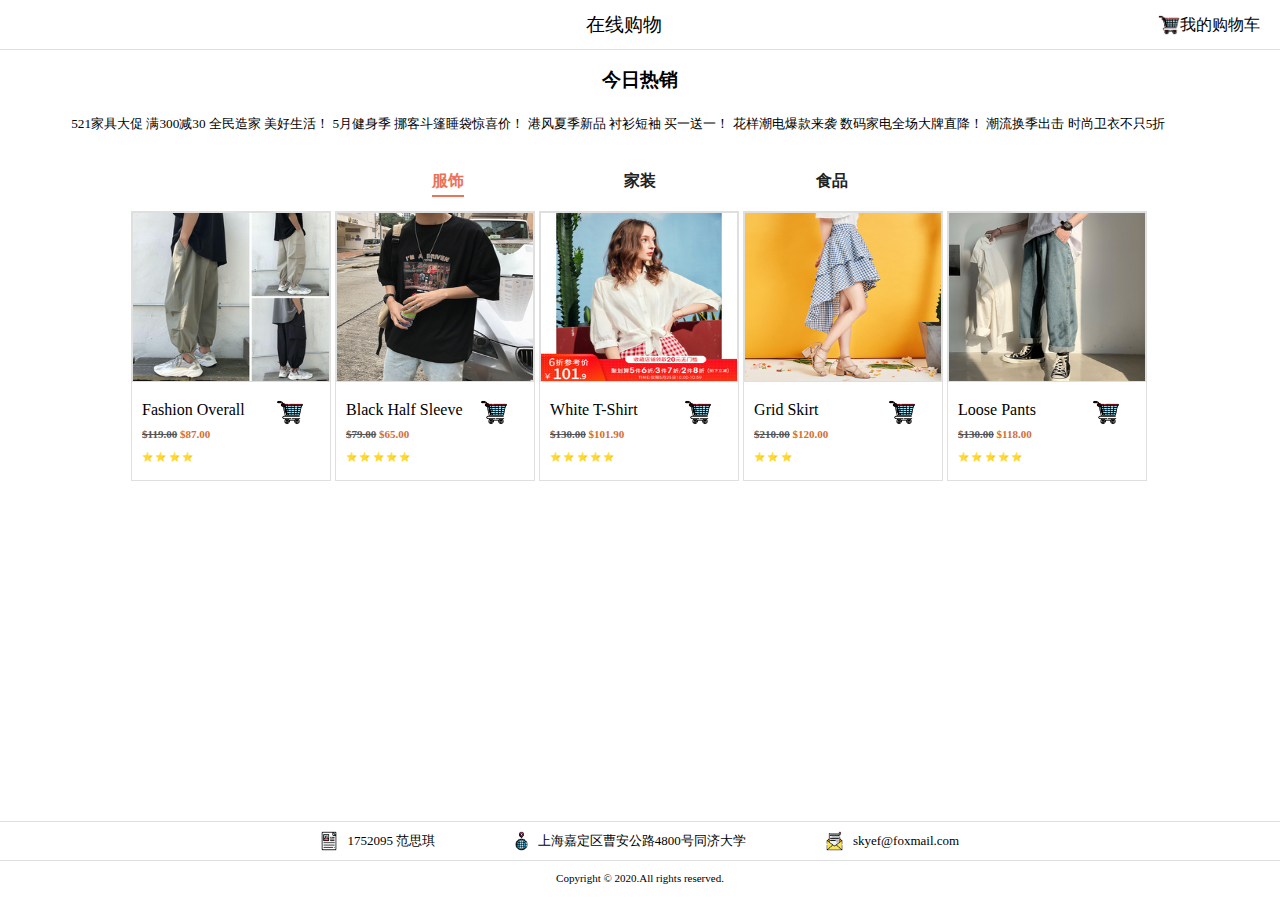
<file: web/index.html>
<!DOCTYPE html>
<html>


<head>
    <meta charset="UTF-8">
    <title>
        online shopping
    </title>
    <!-- import CSS -->
    <!--    <link rel="stylesheet" href="https://unpkg.com/element-ui/lib/theme-chalk/index.css">-->
    <link rel="stylesheet" href="css/ui.css">
    <script src="js/ui.js"></script>
    <script src="js/post.js"></script>
</head>

<body>
<!--上面的bar-->
<div class="title">
    <a href="login.html" id="login">登录</a>
    <div id="title-name"><a href="index.html" style="text-decoration: none;color: #000">在线购物</a></div>
    <a id="jump_cart" href="cart.html">
        <img src="resource/icon/shopping_cart.png" alt="" id="icon_cart">
        <!--        resource/icon/shopping_cart.png-->
        <div>我的购物车</div>
    </a>
</div>
<!--内容界面商品展示-->
<div id="app" style="width: 90%;justify-content: center;margin-bottom: 100px;margin-top: 40px">
    <section>
        <div>
            <h3 style="text-align: center">今日热销</h3>
            <h5 style="font-weight: normal">521家具大促 满300减30 全民造家 美好生活！ 5月健身季 挪客斗篷睡袋惊喜价！ 港风夏季新品 衬衫短袖 买一送一！ 花样潮电爆款来袭
                数码家电全场大牌直降！ 潮流换季出击 时尚卫衣不只5折 </h5>
        </div>
        <div class="product-container">
            <div class="product-tab-menu">
                <ul id="product-tab-menu-list">
                    <li class="active">服饰</li>
                    <li>家装</li>
                    <li>食品</li>
                </ul>
            </div>
            <div id="tab-content">
                <div class="tab-pane active" id="tab1">
                    <table class="product-item-container">
                        <tr>
                            <td>
                                <div class="product-item">
                                    <img class="product-img" src="resource/product/wearing-1.jpg" alt="">
                                    <div class="product-detail">
                                        <div class="product-description">Fashion Overall</div>
                                        <div class="product-price">
                                            <span class="price-old"><del>$119.00</del></span>
                                            <span class="price-new">$87.00</span>
                                        </div>
                                        <div class="rating">
                                            <span>⭐</span>
                                            <span>⭐</span>
                                            <span>⭐</span>
                                            <span>⭐</span>
                                        </div>
                                        <button onclick="add_to_cart(this)">
                                            <img class="product-cart" src="resource/icon/shopping_cart.png"
                                                 alt="">
                                        </button>
                                        <!--                                        <a href="cart.html" class="add-to-cart">-->
                                        <!--                                            <img class="product-cart" src="resource/icon/shopping_cart.png"-->
                                        <!--                                                 alt="">-->
                                        <!--                                        </a>-->
                                    </div>
                                </div>
                            </td>
                            <td>
                                <div class="product-item">
                                    <img class="product-img" src="resource/product/wearing-2.jpg" alt="">
                                    <div class="product-detail">
                                        <div class="product-description">Black Half Sleeve</div>
                                        <div class="product-price">
                                            <span class="price-old"><del>$79.00</del></span>
                                            <span class="price-new">$65.00</span>
                                        </div>
                                        <div class="rating">
                                            <span>⭐</span>
                                            <span>⭐</span>
                                            <span>⭐</span>
                                            <span>⭐</span>
                                            <span>⭐</span>
                                        </div>
                                        <button onclick="add_to_cart(this)">
                                            <img class="product-cart" src="resource/icon/shopping_cart.png"
                                                 alt="">
                                        </button>
                                    </div>
                                </div>
                            </td>
                            <td>
                                <div class="product-item">
                                    <img class="product-img" src="resource/product/wearing-3.jpg" alt="">
                                    <div class="product-detail">
                                        <div class="product-description">White T-Shirt</div>
                                        <div class="product-price">
                                            <span class="price-old"><del>$130.00</del></span>
                                            <span class="price-new">$101.90</span>
                                        </div>
                                        <div class="rating">
                                            <span>⭐</span>
                                            <span>⭐</span>
                                            <span>⭐</span>
                                            <span>⭐</span>
                                            <span>⭐</span>
                                        </div>
                                        <button onclick="add_to_cart(this)">
                                            <img class="product-cart" src="resource/icon/shopping_cart.png"
                                                 alt="">
                                        </button>
                                    </div>
                                </div>
                            </td>
                            <td>
                                <div class="product-item">
                                    <img class="product-img" src="resource/product/wearing-5.jpg" alt="">
                                    <div class="product-detail">
                                        <div class="product-description">Grid Skirt</div>
                                        <div class="product-price">
                                            <span class="price-old"><del>$210.00</del></span>
                                            <span class="price-new">$120.00</span>
                                        </div>
                                        <div class="rating">
                                            <span>⭐</span>
                                            <span>⭐</span>
                                            <span>⭐</span>
                                        </div>
                                        <button onclick="add_to_cart(this)">
                                            <img class="product-cart" src="resource/icon/shopping_cart.png"
                                                 alt="">
                                        </button>
                                    </div>
                                </div>
                            </td>
                            <td>
                                <div class="product-item">
                                    <img class="product-img" src="resource/product/wearing-6.jpg" alt="">
                                    <div class="product-detail">
                                        <div class="product-description">Loose Pants</div>
                                        <div class="product-price">
                                            <span class="price-old"><del>$130.00</del></span>
                                            <span class="price-new">$118.00</span>
                                        </div>
                                        <div class="rating">
                                            <span>⭐</span>
                                            <span>⭐</span>
                                            <span>⭐</span>
                                            <span>⭐</span>
                                            <span>⭐</span>
                                        </div>
                                        <button onclick="add_to_cart(this)">
                                            <img class="product-cart" src="resource/icon/shopping_cart.png"
                                                 alt="">
                                        </button>
                                    </div>
                                </div>
                            </td>
                        </tr>
                    </table>
                </div>
                <div class="tab-pane" id="tab2">
                    <table class="product-item-container">
                        <tr>
                            <td>
                                <div class="product-item">
                                    <img class="product-img" src="resource/product/furniture-1.jpg" alt="">
                                    <div class="product-detail">
                                        <div class="product-description">Folding Sofa</div>
                                        <div class="product-price">
                                            <span class="price-old"><del>$3000.00</del></span>
                                            <span class="price-new">$2199.00</span>
                                        </div>
                                        <div class="rating">
                                            <span>⭐</span>
                                            <span>⭐</span>
                                            <span>⭐</span>
                                            <span>⭐</span>
                                            <span>⭐</span>
                                        </div>
                                        <button onclick="add_to_cart(this)">
                                            <img class="product-cart" src="resource/icon/shopping_cart.png"
                                                 alt="">
                                        </button>
                                    </div>
                                </div>
                            </td>
                            <td>
                                <div class="product-item">
                                    <img class="product-img" src="resource/product/furniture-2.jpg" alt="">
                                    <div class="product-detail">
                                        <div class="product-description">Brunet Sofa</div>
                                        <div class="product-price">
                                            <span class="price-old"><del>$3100.00</del></span>
                                            <span class="price-new">$2699.00</span>
                                        </div>
                                        <div class="rating">
                                            <span>⭐</span>
                                            <span>⭐</span>
                                            <span>⭐</span>
                                        </div>
                                        <button onclick="add_to_cart(this)">
                                            <img class="product-cart" src="resource/icon/shopping_cart.png"
                                                 alt="">
                                        </button>
                                    </div>
                                </div>
                            </td>
                            <td>
                                <div class="product-item">
                                    <img class="product-img" src="resource/product/furniture-3.jpg" alt="">
                                    <div class="product-detail">
                                        <div class="product-description">French Sofa</div>
                                        <div class="product-price">
                                            <span class="price-old"><del>$3500.00</del></span>
                                            <span class="price-new">$2999.99</span>
                                        </div>
                                        <div class="rating">
                                            <span>⭐</span>
                                            <span>⭐</span>
                                            <span>⭐</span>
                                            <span>⭐</span>
                                            <span>⭐</span>
                                        </div>
                                        <button onclick="add_to_cart(this)">
                                            <img class="product-cart" src="resource/icon/shopping_cart.png"
                                                 alt="">
                                        </button>
                                    </div>
                                </div>
                            </td>
                            <td>
                                <div class="product-item">
                                    <img class="product-img" src="resource/product/furniture-4.jpg" alt="">
                                    <div class="product-detail">
                                        <div class="product-description">Isolated Sofa</div>
                                        <div class="product-price">
                                            <span class="price-old"><del>$1000.00</del></span>
                                            <span class="price-new">$899.99</span>
                                        </div>
                                        <div class="rating">
                                            <span>⭐</span>
                                            <span>⭐</span>
                                            <span>⭐</span>
                                            <span>⭐</span>
                                        </div>
                                        <button onclick="add_to_cart(this)">
                                            <img class="product-cart" src="resource/icon/shopping_cart.png"
                                                 alt="">
                                        </button>
                                    </div>
                                </div>
                            </td>
                            <td>
                                <div class="product-item">
                                    <img class="product-img" src="resource/product/furniture-6.jpg" alt="">
                                    <div class="product-detail">
                                        <div class="product-description">Fashion Table</div>
                                        <div class="product-price">
                                            <span class="price-old"><del>$830.00</del></span>
                                            <span class="price-new">$700.00</span>
                                        </div>
                                        <div class="rating">
                                            <span>⭐</span>
                                            <span>⭐</span>
                                            <span>⭐</span>
                                            <span>⭐</span>
                                            <span>⭐</span>
                                        </div>
                                        <button onclick="add_to_cart(this)">
                                            <img class="product-cart" src="resource/icon/shopping_cart.png"
                                                 alt="">
                                        </button>
                                    </div>
                                </div>
                            </td>
                        </tr>
                    </table>
                </div>
                <div class="tab-pane" id="tab3">
                    <table class="product-item-container">
                        <tr>
                            <td>
                                <div class="product-item">
                                    <img class="product-img" src="resource/product/food-1.jpg" alt="">
                                    <div class="product-detail">
                                        <div class="product-description">Coca-Colar</div>
                                        <div class="product-price">
                                            <span class="price-old"><del>$18.90</del></span>
                                            <span class="price-new">$8.30</span>
                                        </div>
                                        <div class="rating">
                                            <span>⭐</span>
                                            <span>⭐</span>
                                            <span>⭐</span>
                                            <span>⭐</span>
                                            <span>⭐</span>
                                        </div>
                                        <button onclick="add_to_cart(this)">
                                            <img class="product-cart" src="resource/icon/shopping_cart.png"
                                                 alt="">
                                        </button>
                                    </div>
                                </div>
                            </td>
                            <td>
                                <div class="product-item">
                                    <img class="product-img" src="resource/product/food-2.jpg" alt="">
                                    <div class="product-detail">
                                        <div class="product-description">Soymilk wafer</div>
                                        <div class="product-price">
                                            <span class="price-old"><del>$23.6</del></span>
                                            <span class="price-new">$16.6</span>
                                        </div>
                                        <div class="rating">
                                            <span>⭐</span>
                                            <span>⭐</span>
                                            <span>⭐</span>
                                            <span>⭐</span>
                                        </div>
                                        <button onclick="add_to_cart(this)">
                                            <img class="product-cart" src="resource/icon/shopping_cart.png"
                                                 alt="">
                                        </button>
                                    </div>
                                </div>
                            </td>
                            <td>
                                <div class="product-item">
                                    <img class="product-img" src="resource/product/food-3.jpg" alt="">
                                    <div class="product-detail">
                                        <div class="product-description">UCC BLACK</div>
                                        <div class="product-price">
                                            <span class="price-old"><del>$50.00</del></span>
                                            <span class="price-new">$29.99</span>
                                        </div>
                                        <div class="rating">
                                            <span>⭐</span>
                                            <span>⭐</span>
                                            <span>⭐</span>
                                            <span>⭐</span>
                                            <span>⭐</span>
                                        </div>
                                        <button onclick="add_to_cart(this)">
                                            <img class="product-cart" src="resource/icon/shopping_cart.png"
                                                 alt="">
                                        </button>
                                    </div>
                                </div>
                            </td>
                            <td>
                                <div class="product-item">
                                    <img class="product-img" src="resource/product/food-4.jpg" alt="">
                                    <div class="product-detail">
                                        <div class="product-description">MAXIM</div>
                                        <div class="product-price">
                                            <span class="price-old"><del>$79.00</del></span>
                                            <span class="price-new">$60.00</span>
                                        </div>
                                        <div class="rating">
                                            <span>⭐</span>
                                            <span>⭐</span>
                                            <span>⭐</span>
                                            <span>⭐</span>
                                            <span>⭐</span>
                                        </div>
                                        <button onclick="add_to_cart(this)">
                                            <img class="product-cart" src="resource/icon/shopping_cart.png"
                                                 alt="">
                                        </button>
                                    </div>
                                </div>
                            </td>
                            <td>
                                <div class="product-item">
                                    <img class="product-img" src="resource/product/food-5.jpg" alt="">
                                    <div class="product-detail">
                                        <div class="product-description">Cookie</div>
                                        <div class="product-price">
                                            <span class="price-old"><del>$20.00</del></span>
                                            <span class="price-new">$12.30</span>
                                        </div>
                                        <div class="rating">
                                            <span>⭐</span>
                                            <span>⭐</span>
                                            <span>⭐</span>
                                        </div>
                                        <button onclick="add_to_cart(this)">
                                            <img class="product-cart" src="resource/icon/shopping_cart.png"
                                                 alt="">
                                        </button>
                                    </div>
                                </div>
                            </td>
                        </tr>
                    </table>
                </div>
            </div>
        </div>
    </section>
</div>
<!--下面的bar-->
<div class="bottom-bar">
    <div class="self-message">
        <div id="creator">
            <img src="resource/icon/personal_profile.png" alt="" id="icon_creator">
            <div>1752095 范思琪</div>
        </div>
        <div id="address">
            <img src="resource/icon/global_distribution.png" alt="" id="icon_address">
            上海嘉定区曹安公路4800号同济大学
        </div>
        <div id="email">
            <img src="resource/icon/email.png" alt="" id="icon_email">
            skyef@foxmail.com
        </div>
    </div>
    <p class="copyright" style="text-align: center;font-size: 11px">
        Copyright &copy; 2020.All rights reserved.
    </p>
</div>
</body>
</html>
</file>
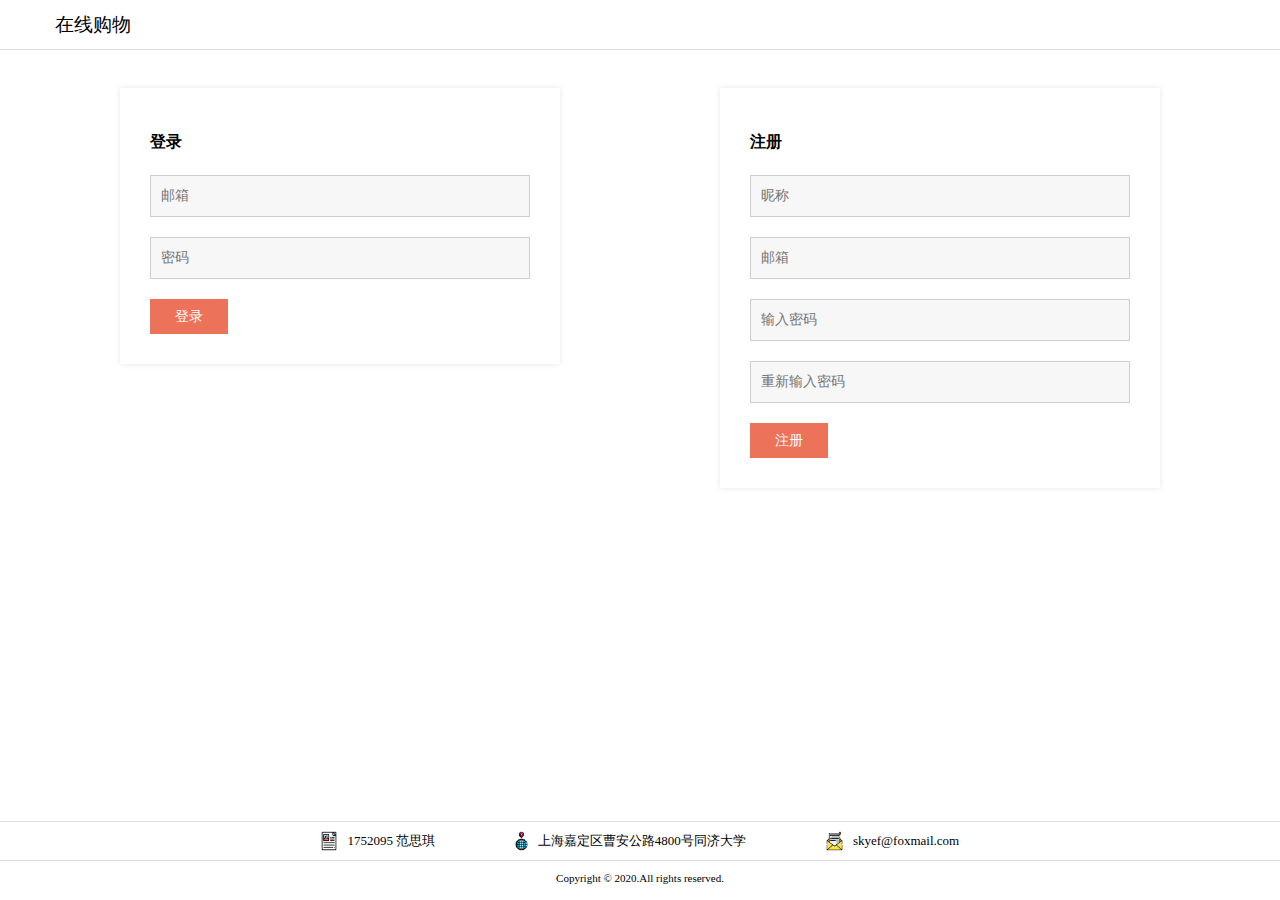
<file: web/login.html>
<!DOCTYPE html>
<html lang="en">
<head>
    <meta charset="UTF-8">
    <title>online shopping</title>
    <link rel="stylesheet" href="css/ui.css">
    <script src="js/login.js"></script>
</head>
<body>

<div class="title">
    <div id="title-name"><a href="index.html" style="text-decoration: none;color: #000">在线购物</a></div>
</div>

<!--注册和登录-->
<div class="login-register-wrapper">
    <div class="login-register-container">
        <div class="member-area-from-wrap">
            <div class="login-register-row">
                <!--登录-->
                <div class="login-register-col">
                    <div class="login-reg-form-wrap">
                        <h4>登录</h4>
                        <form method="post" id="login-form">
                            <div class="single-input-item">
                                <input type="email" placeholder="邮箱" required/>
                            </div>
                            <div class="single-input-item">
                                <input type="password" placeholder="密码" required/>
                            </div>
                            <div class="single-input-item">
                                <button onclick="formSubmit()" class="btn-sqr">登录</button>
                            </div>
                        </form>
                    </div>
                </div>

                <!-- 注册 -->
                <div class="login-register-col">
                    <div class="login-reg-form-wrap sign-up-form">
                        <h4>注册</h4>
                        <form action="login.html" method="post" id="register-form">
                            <div class="single-input-item">
                                <input type="text" placeholder="昵称" required/>
                            </div>
                            <div class="single-input-item">
                                <input type="email" placeholder="邮箱" required/>
                            </div>
                            <div class="single-input-item">
                                <input type="password" placeholder="输入密码" required/>
                            </div>
                            <div class="single-input-item">
                                <input type="password" placeholder="重新输入密码" required/>
                            </div>
                            <div class="single-input-item">
                                <button onclick="registerSubmit()" class="btn-sqr">注册</button>
                            </div>
                        </form>
                    </div>
                </div>
            </div>
        </div>
    </div>
</div>

<!--下面的bar-->
<div class="bottom-bar">
    <div class="self-message">
        <div id="creator">
            <img src="resource/icon/personal_profile.png" alt="" id="icon_creator">
            <div>1752095 范思琪</div>
        </div>
        <div id="address">
            <img src="resource/icon/global_distribution.png" alt="" id="icon_address">
            上海嘉定区曹安公路4800号同济大学
        </div>
        <div id="email">
            <img src="resource/icon/email.png" alt="" id="icon_email">
            skyef@foxmail.com
        </div>
    </div>
    <p class="copyright" style="text-align: center;font-size: 11px">
        Copyright &copy; 2020.All rights reserved.
    </p>
</div>
</body>
</html>
</file>
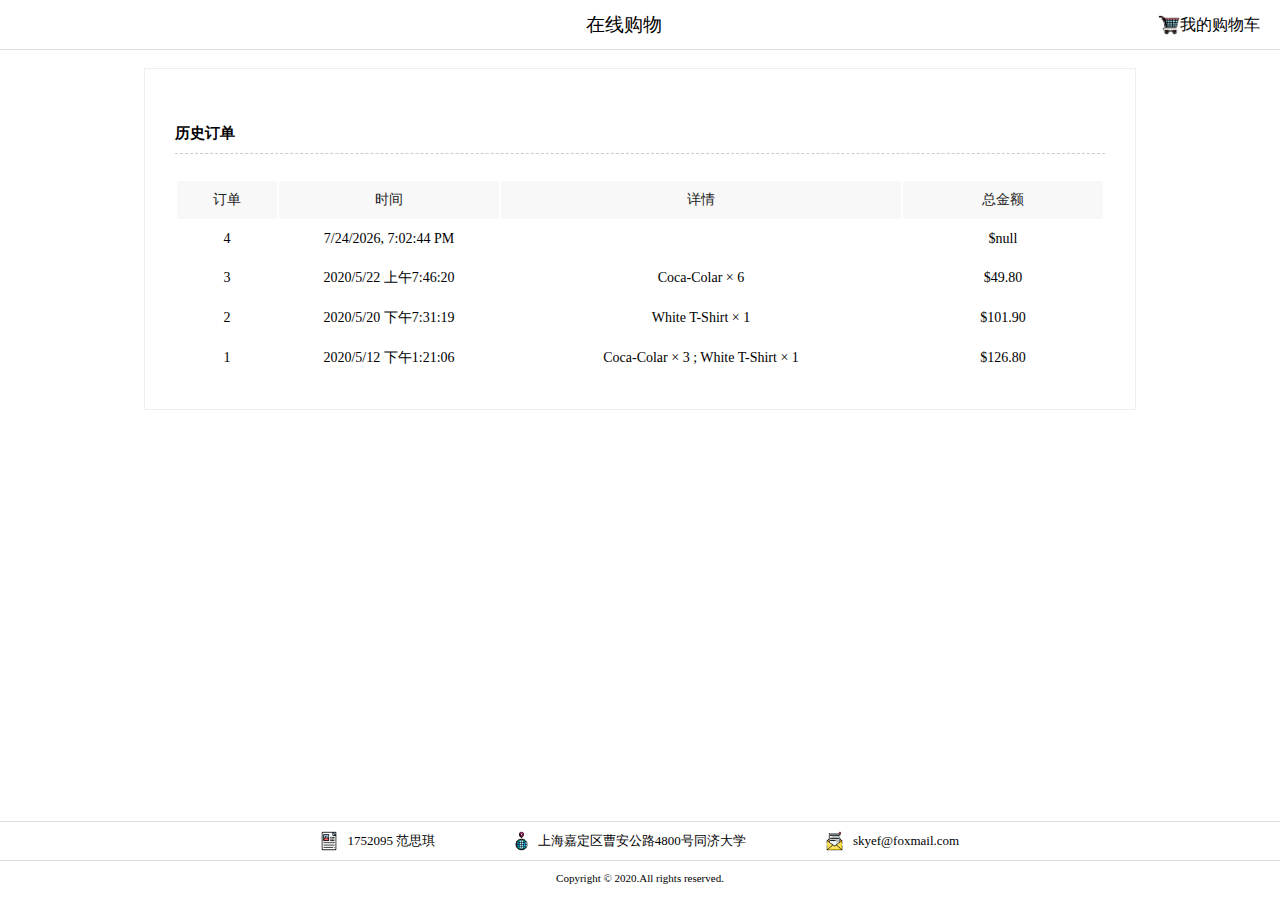
<file: web/orders.html>
<!DOCTYPE html>
<html lang="en">
<head>
    <meta charset="UTF-8">
    <title>Title</title>
    <link rel="stylesheet" href="css/ui.css">
    <script src="js/orders.js"></script>
</head>
<body>
<!--上面的bar-->
<div class="title">
    <a href="login.html" id="login">登录</a>
    <div id="title-name"><a href="index.html" style="text-decoration: none;color: #000">在线购物</a></div>
    <a id="jump_cart" href="cart.html">
        <img src="resource/icon/shopping_cart.png" alt="" id="icon_cart">
        <div>我的购物车</div>
    </a>
</div>

<!--历史订单-->
<div class="orders-pane" id="orders" role="tabpanel">
    <div class="orders-content">
        <h5>历史订单</h5>
        <div class="orders-content-table">
            <table class="orders-content-product-table">
                <thead class="orders-table-thead">
                <tr>
                    <th id="th1">订单</th>
                    <th id="th2">时间</th>
                    <th id="th3">详情</th>
                    <th id="th4">总金额</th>
                </tr>
                </thead>
                <tbody>
                <tr>
                    <td>3</td>
                    <td>2020/5/22 上午7:46:20</td>
                    <td>Coca-Colar × 6</td>
                    <td>$49.80</td>
                </tr>
                <tr>
                    <td>2</td>
                    <td>2020/5/20 下午7:31:19</td>
                    <td>White T-Shirt × 1</td>
                    <td>$101.90</td>
                </tr>
                <tr>
                    <td>1</td>
                    <td>2020/5/12 下午1:21:06</td>
                    <td>Coca-Colar × 3 ; White T-Shirt × 1</td>
                    <td>$126.80</td>
                </tr>
                </tbody>
            </table>
        </div>
    </div>
</div>


<!--下面的bar-->
<div class="bottom-bar">
    <div class="self-message">
        <div id="creator">
            <img src="resource/icon/personal_profile.png" alt="" id="icon_creator">
            <div>1752095 范思琪</div>
        </div>
        <div id="address">
            <img src="resource/icon/global_distribution.png" alt="" id="icon_address">
            上海嘉定区曹安公路4800号同济大学
        </div>
        <div id="email">
            <img src="resource/icon/email.png" alt="" id="icon_email">
            skyef@foxmail.com
        </div>
    </div>
    <p class="copyright" style="text-align: center;font-size: 11px">
        Copyright &copy; 2020.All rights reserved.
    </p>
</div>

</body>
</html>
</file>
<file: web/css/ui.css>
*{
    font-family: 'PingFang SC';
    box-sizing: border-box;

}

a{
    text-decoration: none;
}

body{
    display: flex;
    flex-direction: column;
    align-items: center;
    justify-content: center;
}

.title{
    display: flex;
    justify-content: space-between;
    width: 100%;
    height: 50px;
    line-height: 50px;
    padding: 0 20px 0 20px;
    color: #000000;
    border-bottom: #dfdfdf 1px solid;
    position: fixed;
    top: 0px;
    background-color: white;
}

#title-name{
    font-size: larger;
    position: relative;
    left: 35px;
}


#login{
    color: #000;
    text-decoration:none;
}

#jump_cart{
    color: #000;
    text-decoration:none;
    display: flex;
}

#icon_cart{
    height: 20px;
    margin-top: 15px;
    margin-bottom: 10px;
}

.subtitle{
    font-size: 24px;
    font-weight: bold;
    color: #303133;
    padding: 20px 0 10px 0;
    margin-bottom: 20px;
    border-bottom: #dfdfdf 1px solid;
}

.test-div{
    padding: 20px 5% 20px 5%;
}

.hint{
    font-size: 15px;
    font-weight: bold;
    color: #606266;
    margin: 5px 0 10px 0;
}

.number-indict{
    display: inline-block;
    color: #303133;
    font-weight: bold;
    margin-left: 4px;
    margin-right: 4px;
}

/*下面的bar */
.bottom-bar{
    width:100%;
    position: fixed;
    bottom: 5px;
    background-color: white;
    /*z-index:9;*/
}

.self-message{
    display: flex;
    align-items: center;
    width:100%;
    height:40px;
    line-height: 40px;
    border-bottom: #dfdfdf 1px solid;
    border-top: #dfdfdf 1px solid;
    padding: 0 60px 0 60px;
    justify-content: center;
    font-size: 13px;
}

#creator{
    display: flex;
    flex-direction: row;
    margin-right: 80px;
}

#address{
    display: flex;
    flex-direction: row;
    margin-right: 80px;
}

#email{
    /*flex:1;*/
    /*width:20%;*/
    display: flex;
    flex-direction: row;
}

#icon_address{
    height: 20px;
    margin-top: 10px;
    margin-bottom: 10px;
    margin-right: 10px;
}

#icon_creator{
    height: 20px;
    margin-top: 10px;
    margin-bottom: 10px;
    margin-right: 10px;
}

#icon_email{
    height: 20px;
    margin-top: 10px;
    margin-bottom: 10px;
    margin-right: 10px;
}

/*商品展示tab*/
.product-tab-menu{
    justify-content: center;
    display:flex;
}

#product-tab-menu-list{
    width: 40%;
    list-style: none;
    justify-content: space-between;
    display: flex;
    padding-left: 20px;
    padding-right: 20px;
}

.product-tab-menu ul li  {
    text-decoration: none;
    font-size: 16px;
    font-weight: bold;
    color: #222222;
    position: relative;
}

.product-tab-menu ul li:hover, .product-tab-menu ul li.active {
    color: #ec7259;
}

.product-tab-menu ul li:hover:before, .product-tab-menu ul li.active:before {
    bottom: -5px;
    opacity: 1;
    visibility: visible;
}
.product-tab-menu ul li:before {
    width: 100%;
    height: 2px;
    content: '';
    position: absolute;
    left: 0;
    bottom: -10px;
    background-color: #ec7259;
    opacity: 0;
    visibility: hidden;
    -webkit-transition: 0.4s;
    -o-transition: 0.4s;
    transition: 0.4s;
}

#tab-content .tab-pane {
    display: block;
    height: 0;
    max-width: 100%;
    opacity: 0;
    overflow: hidden;
    visibility: hidden;
}

#tab-content .tab-pane.active {
    height: auto;
    opacity: 1;
    overflow: visible;
    visibility: visible;
}

/*商品展示表格 */
.product-item-container{
    width: 80%;
    padding-left: 5%;
    padding-right: 5%;
}

.product-item{
    width:200px;
    height:270px;
    line-height: 250px;
    border:1px solid #dfdfdf ;
    display: flex;
    flex-direction: column;
}

.product-img{
    /*width: max-content;*/
    height: 170px;
    border:1px solid #dfdfdf  ;
}

.product-detail{
    height:100px;
    line-height: 80px;
    padding-left: 10px;
    padding-top: 15px;
    padding-bottom: 15px;
}

.product-detail .product-description{
    line-height: 25px;

}
.product-detail .product-price{
    font-size: 11px;
    line-height: 25px;
    font-weight: bolder;
}
.product-detail .product-price .price-old{
    color:#555555;
}
.product-detail .product-price .price-new{
    color:#d26e35;
}


.product-cart{
    height: 25px;
    position: relative;
    left: 134px;
    bottom: 87px;
    /*border-radius: 100px;*/
    /*border:1px solid #dfdfdf;*/
}

.rating{
    line-height: 20px;
    font-size: 9px;
}

/*购物车*/
.cart-table-container{
    padding-right: 5%;
    padding-left: 5%;
    /*justify-content: center;*/
}
.cart-table-container .cart-table {
    margin: 0;
    white-space: nowrap;
    font-size: 13px;
}

.cart-table-container .cart-table thead {
    background-color: #ec7259;
}

.cart-table-container .cart-table thead tr th {
    border-color: #ec7259;
    border-bottom: 0 solid transparent;
    color: #fff;
    font-size: 14px;
    font-weight: bolder;
    padding: 10px 20px;
    text-align: center;
    text-transform: capitalize;
}

.cart-table-container .cart-table tbody tr td {
    border-color: #ccc;
    text-align: center;
    padding: 10px 20px;
    vertical-align: middle;
    font-weight: 500;
}

.cart-table-container .cart-table tr .pro-thumbnail,
.cart-table-container .cart-table tr .pro-price,
.cart-table-container .cart-table tr .pro-subtotal,
.cart-table-container .cart-table tr .pro-title,
.cart-table-container .cart-table tr .pro-remove {
    width: 20%;
}

.cart-table-container .cart-table tr .pro-quantity{
    width: 100px;
}

.cart-table-container .cart-table tr .pro-qty {
    width: 90px;
    height: 40px;
    border: 1px solid #ddd;
    padding: 0 15px;
    float: left;
}

.cart-table-container .cart-table tr .pro-qty .qtybtn {
    width: 15px;
    display: block;
    float: left;
    line-height: 38px;
    cursor: pointer;
    text-align: center;
    font-size: 22px;
    font-weight: 400;
    color: #555555;
}

.cart-table-container .cart-table tr .pro-qty input {
    width: 28px;
    float: left;
    border: none;
    height: 40px;
    line-height: 34px;
    padding: 0;
    text-align: center;
    background-color: transparent;
    outline: none;
}

input,
textarea {
    resize: none;
}

input:focus,
textarea:focus {
    outline: none;
}

.cart-table-container .cart-table tr .pro-thumbnail .img-fluid{
    height: 80px;
}

.cart-table-container .cart-table tr .pro-remove .pro-remove-icon{
    height:20px;
}

/*login界面*/
.login-register-wrapper{
    padding-top: 40px;
    margin-bottom: 100px;
    margin-top: 40px
}

.login-register-container{
    max-width: 1200px;
}

.login-register-row{
    display: flex;
    flex-direction: row;
}

.login-register-col{
    margin-left: 80px;
    margin-right: 80px;
    width: 500px;
}

.login-reg-form-wrap {
    background-color: #fff;
    -webkit-box-shadow: 0 0 6px rgba(0, 0, 0, 0.1);
    box-shadow: 0 0 6px rgba(0, 0, 0, 0.1);
    padding: 23px 30px 30px;
}

.login-reg-form-wrap form .create-account {
    margin-top: 25px;
}

.login-reg-form-wrap .login-reg-form-meta{
    justify-content: space-between;
    display: flex;
    align-items: center;
}

.login-reg-form-wrap .login-reg-form-meta a {
    color: #ec7259;
    font-size: 13px;
}

.single-input-item {
    margin-top: 20px;
}

.single-input-item label {
    color: #222222;
    text-transform: capitalize;
    font-size: 14px;
}

.single-input-item label.required:after {
    content: '*';
    color: red;
    font-size: 14px;
    margin-left: 3px;
    margin-top: 5px;
}

.single-input-item input,
.single-input-item textarea {
    color: #555555;
    border: 1px solid #ccc;
    padding: 12px 10px;
    width: 100%;
    font-size: 14px;
    background: #f7f7f7;
}

.single-input-item input:active, .single-input-item input:focus,
.single-input-item textarea:active,
.single-input-item textarea:focus {
    border-color: #ec7259;
    background-color: #fff;
}

.single-input-item .nice-select {
    width: 100%;
    border-radius: 0;
    height: 48px;
    border-color: #ccc;
    background-color: #f7f7f7;
}

.single-input-item .nice-select .current {
    color: #555555;
}

.single-input-item .nice-select .list {
    max-height: 200px;
    overflow: auto;
    width: 100%;
}

.single-input-item .btn-sqr {
    color: #fff;
    font-size: 14px;
    border-radius: 0;
    background-color: #ec7259;
    padding: 13px 25px;
    line-height: 0.7;
}

.single-input-item .btn-sqr:hover {
    color: #fff;
    background-color: #222222;
}

.btn-sqr a{
    color: #fff;
}

button {
    border: none;
    cursor: pointer;
    outline: none;
    padding: 0;
    -webkit-box-shadow: none;
    box-shadow: none;
    background-color: #fff;
}

/*订单*/
.orders-pane{
    margin-bottom: 100px;
    margin-top: 60px;
    display: block;
    height: auto;
    max-width: 100%;
    opacity: 1;
}

.orders-content{
    border: 1px solid #eeeeee;
    padding: 30px;
}

.orders-content fieldset {
    margin-top: 30px;
}

.orders-content fieldset legend {
    color: #222222;
    font-size: 18px;
    line-height: 1.2;
    font-weight: 700;
    margin-top: 20px;
    border-bottom: 1px dashed #ccc;
}


.orders-content h5 {
    border-bottom: 1px dashed #ccc;
    padding-bottom: 10px;
    margin-bottom: 25px;
    font-size: 15px;
}

.orders-content-table{
    white-space: nowrap;
    font-size: 14px;
}

.orders-content-table table th{
    color: #222222;
    padding: 10px;
    font-weight: 400;
    background-color: #f8f8f8;
    border-color: #ccc;
    border-bottom: 0;
}

#th1{
    width:100px;
}
#th2{
    width:220px;
}
#th3{
    width:400px;
    max-width: 400px;
}
#th4{
    width:200px;
}

.orders-content-table table td{
    padding: 10px;
    vertical-align: middle;
    border-color: #ccc;
    max-width: 400px;
    overflow: auto
}

.orders-content-table table tr{
    text-align: center;
}
</file>
